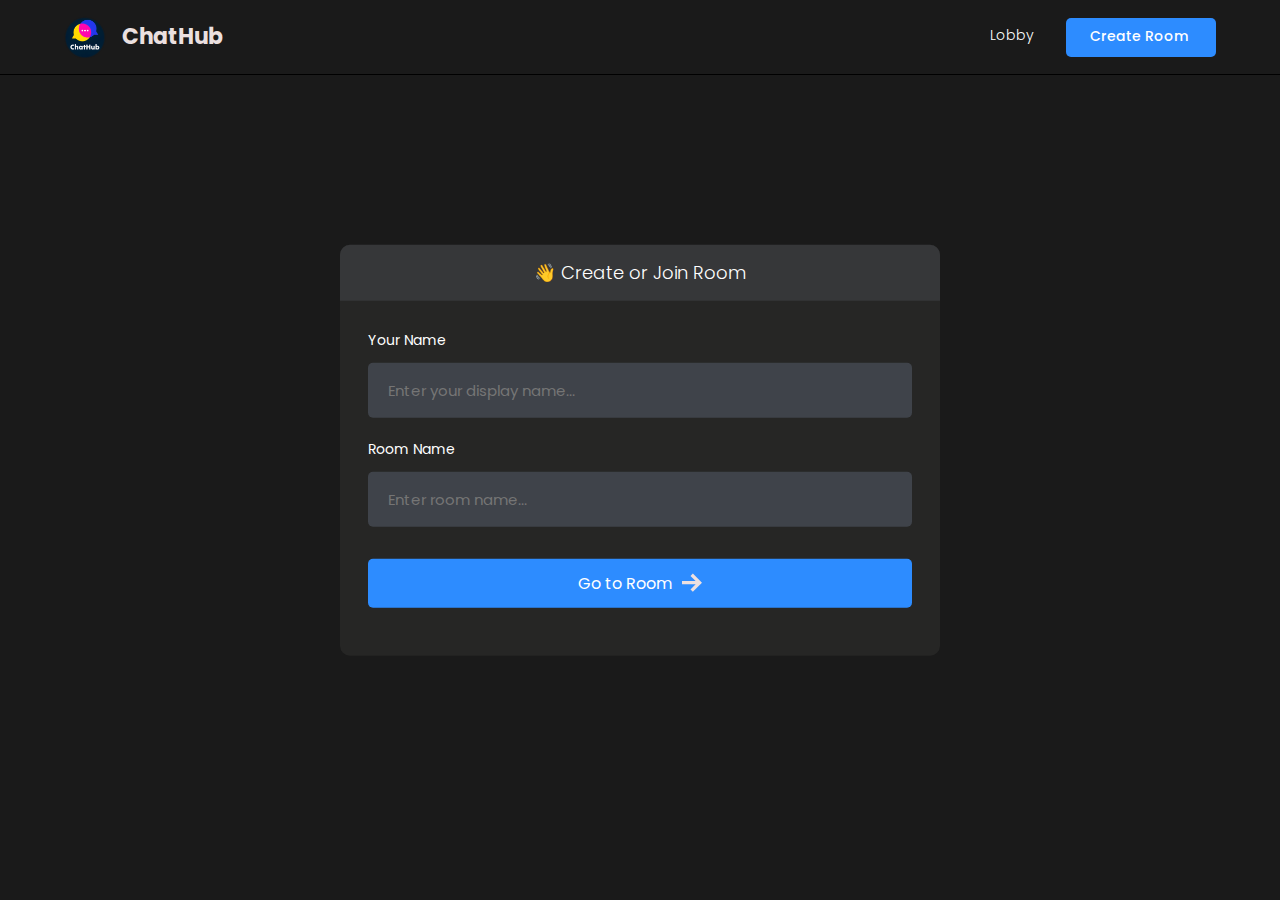
<file: index.html>
<!DOCTYPE html>
<html>
<head>
    <meta charset='utf-8'>
    <meta http-equiv='X-UA-Compatible' content='IE=edge'>
    <title>Room</title>
    <meta name='viewport' content='width=device-width, initial-scale=1'>
    <link rel='stylesheet' type='text/css' media='screen' href='styles/main.css'>
    <link rel='stylesheet' type='text/css' media='screen' href='styles/lobby.css'>
</head>
<body>

    <header id="nav">
       <div class="nav--list">
            <a href="index.html"/>
                <h3 id="logo">
                    <img src="./images/logo.png" alt="Site Logo">
                    <span>ChatHub</span>
                </h3>
            </a>
       </div>

        <div id="nav__links">
            <a class="nav__link" href="/">
                Lobby
                <svg xmlns="http://www.w3.org/2000/svg" width="24" height="24" fill="#ede0e0" viewBox="0 0 24 24"><path d="M20 7.093v-5.093h-3v2.093l3 3zm4 5.907l-12-12-12 12h3v10h7v-5h4v5h7v-10h3zm-5 8h-3v-5h-8v5h-3v-10.26l7-6.912 7 6.99v10.182z"/></svg>
            </a>
            <a class="nav__link" id="create__room__btn" href="lobby.html">
                Create Room
               <svg xmlns="http://www.w3.org/2000/svg" width="24" height="24" fill="#ede0e0" viewBox="0 0 24 24"><path d="M12 0c-6.627 0-12 5.373-12 12s5.373 12 12 12 12-5.373 12-12-5.373-12-12-12zm6 13h-5v5h-2v-5h-5v-2h5v-5h2v5h5v2z"/></svg>
            </a>
        </div>
    </header>

    <main id="room__lobby__container">
        
        <div id="form__container">
             <div id="form__container__header">
                 <p>👋 Create or Join Room</p>
             </div>
 
 
            <form id="lobby__form">
 
                 <div class="form__field__wrapper">
                     <label>Your Name</label>
                     <input type="text" name="name" required placeholder="Enter your display name..." />
                 </div>
 
                 <div class="form__field__wrapper">
                     <label>Room Name</label>
                     <input type="text" name="room"  placeholder="Enter room name..." />
                 </div>
 
                 <div class="form__field__wrapper">
                     <button type="submit">Go to Room 
                         <svg xmlns="http://www.w3.org/2000/svg" width="24" height="24" viewBox="0 0 24 24"><path d="M13.025 1l-2.847 2.828 6.176 6.176h-16.354v3.992h16.354l-6.176 6.176 2.847 2.828 10.975-11z"/></svg>
                    </button>
                 </div>
            </form>
        </div>
     </main>
    
</body>
<script type="text/javascript" src="js/lobby.js"></script>
</html>
</file>
<file: styles/main.css>
@import url('https://fonts.googleapis.com/css2?family=Poppins:wght@400;500;600;700;800&display=swap');


* {
  font-family: 'Poppins', sans-serif;
}

/* width */
::-webkit-scrollbar {
  width: 7px;
}

/* Track */
::-webkit-scrollbar-track {
  box-shadow: inset 0 0 5px grey;
  border-radius: 10px;
}

/* Handle */
::-webkit-scrollbar-thumb {
  background: #797a79;
  border-radius: 10px;
}

/* Handle on hover */
::-webkit-scrollbar-thumb:hover {
  background: #2D8CFF;
}

body {
  background-color: #1a1a1a;
  color: #fff;

  font-size: 14px;
  padding: 0;
  margin: 0;
  box-sizing: border-box;
}

p,
a {
  font-weight: 300;
}

.avatar__md {
  height: 40px;
  width: 40px;
  object-fit: cover;
  border-radius: 50%;
}

.avatar__sm {
  height: 30px;
  width: 30px;
  object-fit: cover;
  border-radius: 50%;
}

#nav {
  position: fixed;
  top: 0;
  width: 100%;
  box-sizing: border-box;
  display: flex;
  justify-content: space-between;
  align-items: center;
  border-bottom: 1px solid #000000;
  background-color: #1a1a1a;
  text-decoration: none;
  padding: 16px 5%;
  z-index: 999;
}

#logo {
  display: flex;
  align-items: center;
  gap: 16px;
  font-size: 22px;
  font-weight: 700;
  line-height: 0;
  margin: 0;
  color: #ebe0e0;
}

@media (max-width: 640px) {
  #logo span {
    display: none;
  }
}

#logo img {
  height: 42px;
}

#nav a {
  text-decoration: none;
}

#nav__links {
  display: flex;
  align-items: center;
  column-gap: 2em;
}

.nav__link {
  color: #fff;
  text-decoration: none;
  transition: 1s;
  border-bottom: 2px solid transparent;
  transition: all 0.3s ease-in-out;
  padding-bottom: 1px;
}

@media (max-width: 520px) {
  #nav__links {
    column-gap: 3em;
  }
}

.nav__link:hover {
  color: rgb(230, 228, 228);
  text-decoration: none;
  border-color: #2D8CFF;
}

#create__room__btn {
  display: block;
  background-color: #2D8CFF;
  padding: 8px 24px;
  font-size: 14px;
  font-weight: 500;
  border-radius: 5px;
}

#create__room__btn:hover {
  background-color: #2D8CFF;
}

.nav--list {
  display: flex;
  gap: 1rem;
  align-items: center;
}

#members__button,
#chat__button {
  display: none;
  cursor: pointer;
  background: transparent;
  border: none;
}

#members__button:hover svg > path,
#chat__button:hover svg,
.nav__link:hover svg {
  fill: #2D8CFF;
}

.nav__link svg {
  width: 0;
  height: 0;
}

@media (max-width: 640px) {
  #members__button {
    display: block;
  }

  .nav__link svg {
    width: 1.5rem;
    height: 1.5rem;
  }
  .nav__link,
  #create__room__btn {
    font-size: 0;
    border: none;
  }

  #create__room__btn {
    padding: 0;
    background-color: transparent;
    border-radius: 50%;
  }

  #create__room__btn:hover {
    background-color: transparent;
  }
}
</file>
<file: styles/lobby.css>
#form__container {
  width: 90%;
  max-width: 600px;
  border-radius: 10px;
  background-color: #262625;
  position: fixed;
  top: 50%;
  left: 50%;
  transform: translate(-50%, -50%);
}

#lobby__form {
  padding: 2em;
}

#form__container__header {
  border-radius: 10px 10px 0 0;
  padding: 10px;
  text-align: center;
  background-color: #363739;
  margin: 0;
  font-size: 18px;
  font-size: 300;
  line-height: 0;
}

.form__field__wrapper {
  width: 100%;
  box-sizing: border-box;
  margin-bottom: 20px;
}

.form__field__wrapper label {
  font-size: 14px;
  line-height: 1.7em;
  margin-bottom: 10px;
  display: block;
}

.form__field__wrapper input {
  box-sizing: border-box;
  color: #fff;
  width: 100%;
  margin: 0;
  border: none;
  border-radius: 5px;
  padding: 16px 20px;
  font-size: 15px;
  background-color: #3f434a;
}

.form__field__wrapper button[type='submit'] {
  margin-top: 32px;
  cursor: pointer;
  background-color: #2D8CFF;
  border: none;
  color: #fff;
  font-size: 16px;
  width: 100%;
  display: flex;
  align-items: center;
  justify-content: center;
  padding: 12px;
  border-radius: 5px;
  gap: 10px;
}

.form__field__wrapper button[type='submit'] svg {
  fill: #ede0e0;
  width: 20px;
}

#avatar__selection {
  margin-right: 10px;
  display: flex;
  gap: 1em;
}

.avatar__option {
  height: 50px;
  width: 50px;
  border-radius: 50%;
  cursor: pointer;
  transition: 0.3s;
  border: 2px solid #797a79;
}

.avatar__option__selected {
  border: 3px solid #2D8CFF;
}
</file>
